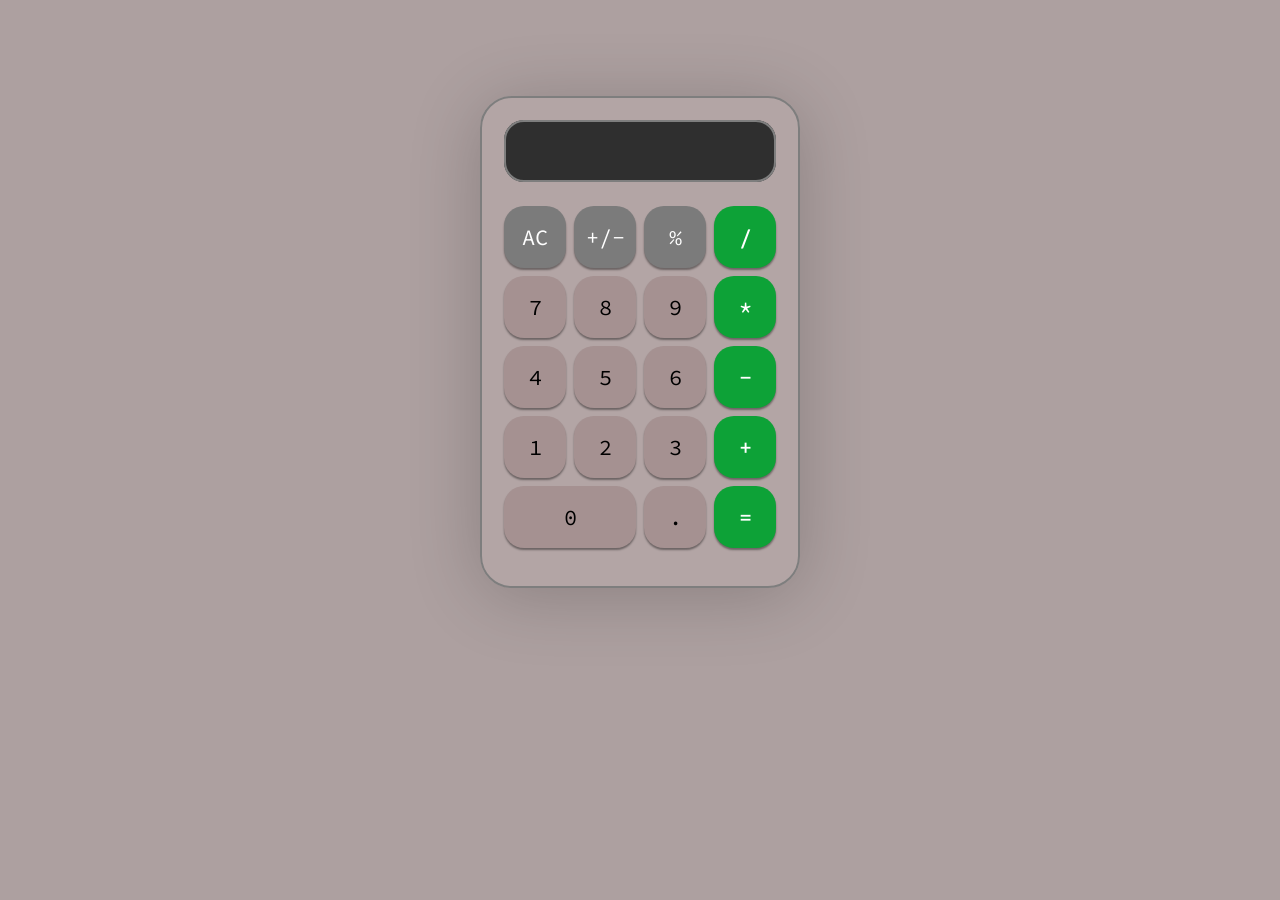
<file: index.html>
<!DOCTYPE html>
<html lang="en">
<head>
    <meta charset="UTF-8">
    <meta name="viewport" content="width=device-width, initial-scale=1.0">
    <title>Calculator</title>
    <link rel="stylesheet" href="style.css">
    <script src="calculator.js" defer></script>
</head>
<body>

    <div id="calc-container">
        <div id="screen-container">
            <p id="screen"></p>
        </div>

        <div id="buttons">
            <button class="option" id="clear">AC</button>
            <button class="option" id="change">+/-</button>
            <button class="option" id="percent">%</button>
            <button class="operator" id="divide" value="/">/</button>

            <button class="number" id="seven" value="7">7</button>
            <button class="number" id="eight" value="8">8</button>
            <button class="number" id="nine" value="9">9</button>
            <button class="operator" id="multiply" value="*">*</button>

            <button class="number" id="four" value="4">4</button>
            <button class="number" id="five" value="5">5</button>
            <button class="number" id="six" value="6">6</button>
            <button class="operator" id="subtract" value="-">-</button>

            <button class="number" id="one" value="1">1</button>
            <button class="number" id="two" value="2">2</button>
            <button class="number" id="three" value="3">3</button>
            <button class="operator" id="add" value="+">+</button>

            <button class="number" id="zero" value="0">0</button>
            <button class="point" id="point" value=".">.</button>
            <button class="equals" id="equals" value="=">=</button>
        </div>
    </div>
    
</body>
</html>
</file>
<file: style.css>
@import url('https://fonts.googleapis.com/css2?family=Source+Code+Pro:ital,wght@0,200..900;1,200..900&display=swap');

body {
    background-color: #ADA0A0;
    margin: 0;
    padding-top: 96px;
}

#calc-container {
    display: flex;
    flex-direction: column;
    gap: 24px;
    box-sizing: border-box;
    width: 320px;
    height: 492px;
    background-color: #B3A5A5;
    outline: 2px solid #7E7E7E;
    outline-offset: -2px;
    border-radius: 32px;
    margin: 0px auto 0px auto;
    box-shadow:0px 8px 72px rgba(0,0,0,0.2);
    padding: 24px 24px 40px 24px;
}

#screen-container {
    display: flex;
    justify-content: end;
    align-items: center;
    box-sizing: border-box;
    padding-right: 25px;
    border-radius: 20px;
    flex-grow: 1;
    height: 62px;
    background-color: #2F2F2F;
    outline: 2px solid #7E7E7E;
    outline-offset: -2px;
}

#screen {
    font-family: 'Source Code Pro', sans-serif;
    font-size: 24px;
    color: #14FD05;
    overflow: hidden;
    text-overflow: ellipsis;
}

#buttons {
    display: flex;
    flex-wrap: wrap;
    gap: 8px;
    flex-grow: 1;
}

button {
    font-family: 'Source Code Pro', sans-serif;
    font-size: 22px;
    display: flex;
    justify-content: center;
    align-items: center;
    flex-grow: 1;
    box-sizing: border-box;
    width: 62px;
    height: 62px;
    /* aspect-ratio: 1 / 1; */
    border-radius: 20px;
    border: none;
    box-shadow:0px 2px 2px rgba(0,0,0,0.4);
}

button:active,
button:disabled {
    box-shadow: none;
    transform: translateY(2px);
}

.operator,
.equals {
    font-weight: 600;
    background-color: #0DA237;
    color: white;
}

.operator:active,
.operator:disabled {
    background-color: #0C802D;
}

.option {
    font-weight: 400;
    background-color: #7B7B7B;
    color: white;
}

.option:active {
    background-color: #666666;
}

#zero {
    width: 132px;
}

.number,
.point {
    background-color: #A59191;
}

.number:active {
    background-color: #978282;
}
</file>
